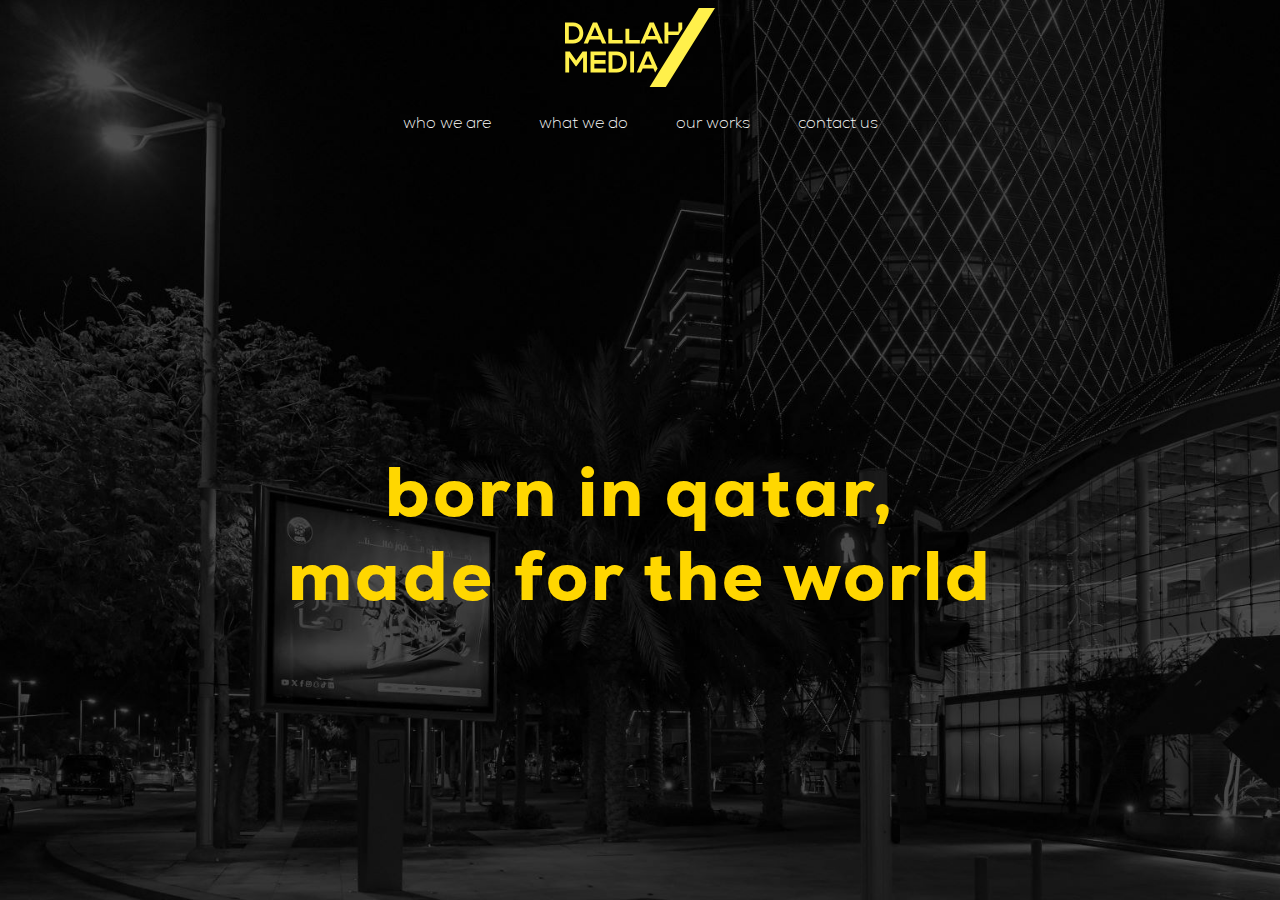
<file: index.html>
<!DOCTYPE html>
<html lang="en">

<head>
  <meta charset="utf-8" />
  <meta name="viewport" content="width=device-width, initial-scale=1" />
  <meta name="description"
    content="1988 was a good year for advertising: Dallah Media opened its doors as Qatar's first outdoor advertising media company. To this day, we're all about getting your brand the attention it deserves. At every customer touchpoint along the way." />
  <meta name="copyright" content="Dallah Media © 2024. All rights reserved." />
  <meta name="robots" content="index, follow" />
  <meta property="og:type" content="website" />
  <meta property="og:title" content="Dallah Media" />
  <meta property="og:url" content="" />
  <meta property="og:image" content="" />
  <meta property="og:description"
    content="1988 was a good year for advertising: Dallah Media opened its doors as Qatar's first outdoor advertising media company. To this day, we're all about getting your brand the attention it deserves. At every customer touchpoint along the way." />
  <title>Dallah Media 3</title>
  <link rel="icon" href="./images/logo.svg" />
  <link href="https://cdn.jsdelivr.net/npm/bootstrap@5.3.3/dist/css/bootstrap.min.css" rel="stylesheet"
    integrity="sha384-QWTKZyjpPEjISv5WaRU9OFeRpok6YctnYmDr5pNlyT2bRjXh0JMhjY6hW+ALEwIH" crossorigin="anonymous" />
  <link rel="stylesheet" href="./styles/main.css" />
  <style>
    h1 {
      font-size: 70px;
      color: gold;
      font-weight: bold;
      font-family: "nexa bold";
      letter-spacing: 3px;
    }

    .center-div {
      position: absolute;
      width: 100%;
      inset: 50%;
      transform: translate(-50%, -50%);
    }

    @media screen and (max-width: 767px) {
      h1 {
        font-size: 45px;
        margin-top: -3rem;
      }
    }
  </style>
</head>

<body>
  <header>
    <nav>
      <div class="container">
        <div class="row text-center">
          <div class="col mt-2">
            <a href="./index.html"><img src="./images/logo.svg" class="img-fluid" alt="Logo" /></a>
          </div>
        </div>
      </div>
      <div>
        <ul class="list-unstyled d-flex flex-wrap gap-4 gap-md-5 justify-content-center mt-4">
          <li><a href="./who-we-are.html">who we are</a></li>
          <li><a href="./what-we-do.html">what we do</a></li>
          <li><a href="./our-works.html">our works</a></li>
          <li><a href="./contact-us.html">contact us</a></li>
        </ul>
      </div>
    </nav>
  </header>

  <main>
    <div class="center-div">
      <h1 class="text-center">born in&nbsp;qatar,<br />made for the world</h1>
    </div>
  </main>
</body>

</html>
</file>
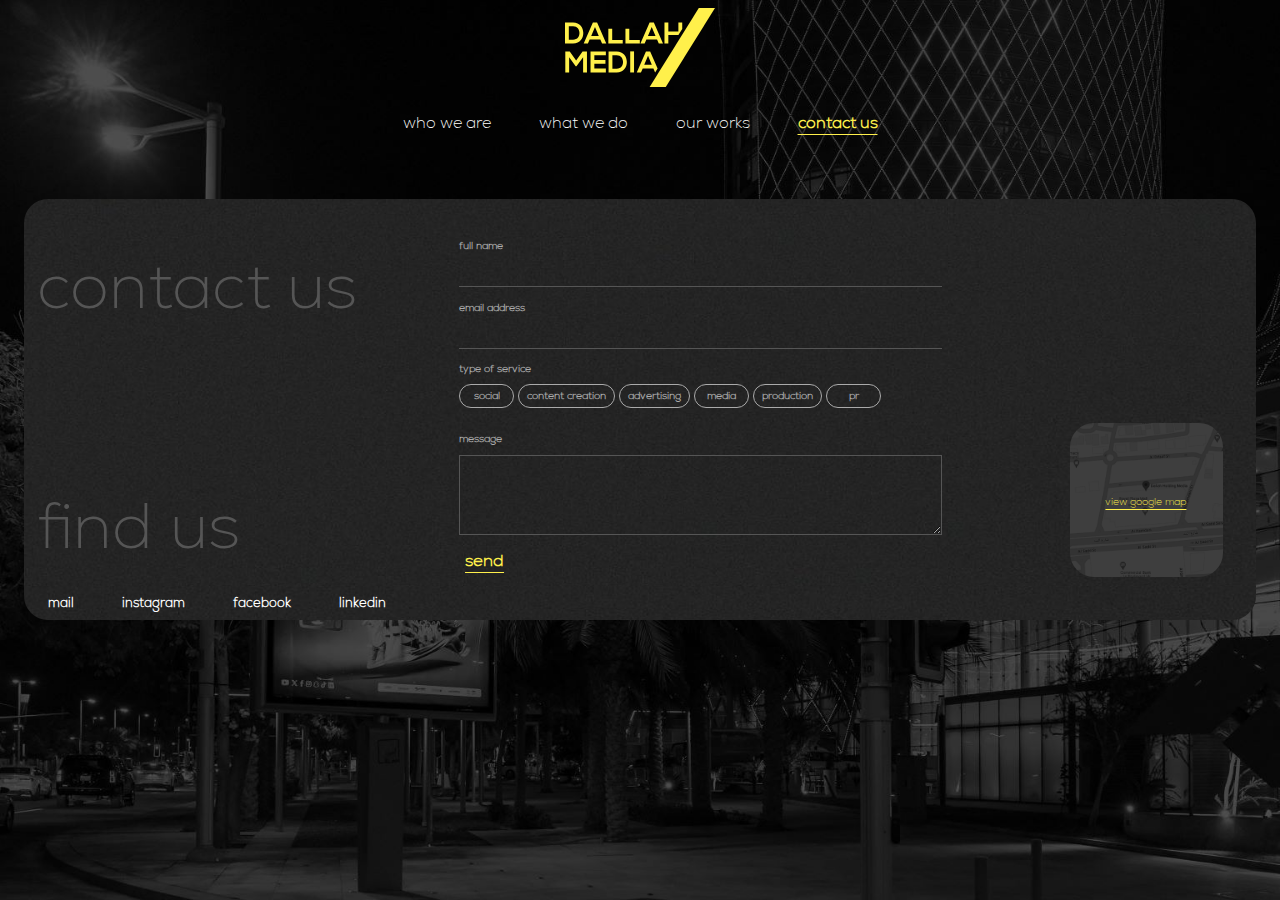
<file: contact-us.html>
<!DOCTYPE html>
<html lang="en">

<head>
  <meta charset="utf-8" />
  <meta name="viewport" content="width=device-width, initial-scale=1" />
  <meta name="description"
    content="1988 was a good year for advertising: Dallah Media opened its doors as Qatar's first outdoor advertising media company. To this day, we're all about getting your brand the attention it deserves. At every customer touchpoint along the way." />
  <meta name="copyright" content="Dallah Media © 2024. All rights reserved." />
  <meta name="robots" content="index, follow" />
  <meta property="og:type" content="website" />
  <meta property="og:title" content="Dallah Media" />
  <meta property="og:url" content="" />
  <meta property="og:image" content="" />
  <meta property="og:description"
    content="1988 was a good year for advertising: Dallah Media opened its doors as Qatar's first outdoor advertising media company. To this day, we're all about getting your brand the attention it deserves. At every customer touchpoint along the way." />
  <title>Dallah Media</title>
  <link rel="icon" href="./images/logo.svg" />
  <link href="https://cdn.jsdelivr.net/npm/bootstrap@5.3.3/dist/css/bootstrap.min.css" rel="stylesheet"
    integrity="sha384-QWTKZyjpPEjISv5WaRU9OFeRpok6YctnYmDr5pNlyT2bRjXh0JMhjY6hW+ALEwIH" crossorigin="anonymous" />
  <link rel="stylesheet" href="./styles/contact-us.css" />
</head>

<body>
  <header>
    <nav>
      <div class="container">
        <div class="row text-center">
          <div class="col mt-2">
            <a href="./index.html"><img src="./images/logo.svg" class="img-fluid" alt="Logo" /></a>
          </div>
        </div>
      </div>
      <div>
        <ul class="list-unstyled d-flex flex-wrap gap-4 gap-md-5 justify-content-center mt-4">
          <li><a href="./who-we-are.html">who we are</a></li>
          <li><a href="./what-we-do.html">what we do</a></li>
          <li><a href="./our-works.html">our works</a></li>
          <li><a class="active" href="./contact-us.html">contact us</a></li>
        </ul>
      </div>
    </nav>
  </header>

  <main class="px-4">
    <div id="box" class="d-flex flex-column flex-md-row">
      <div class="flex-column d-none d-md-flex text-nowrap" style="width: 35%">
        <span class="first-title mb-5 pb-5">contact us</span><span class="second-title mt-5">find us</span>
      </div>
      <div class="form-cont d-flex flex-column" style="width: 40%">
        <form>
          <div class="d-flex flex-column">
            <label for="full-name">full name</label>
            <input type="text" name="full-name" id="full-name" autocomplete="off" required />
            <label for="email">email address</label>
            <input type="email" name="email" id="email" autocomplete="off" required />

            <label>type of service</label>
            <div class="d-flex flex-wrap">
              <div class="customCheckBoxHolder">
                <input type="checkbox" id="cb1" class="customCheckBoxInput" />
                <label for="cb1" class="customCheckBoxWrapper">
                  <div class="customCheckBox">
                    <div class="inner">social</div>
                  </div>
                </label>
              </div>
              <div class="customCheckBoxHolder">
                <input type="checkbox" id="cb2" class="customCheckBoxInput" />
                <label for="cb2" class="customCheckBoxWrapper">
                  <div class="customCheckBox">
                    <div class="inner">content creation</div>
                  </div>
                </label>
              </div>
              <div class="customCheckBoxHolder">
                <input type="checkbox" id="cb3" class="customCheckBoxInput" />
                <label for="cb3" class="customCheckBoxWrapper">
                  <div class="customCheckBox">
                    <div class="inner">advertising</div>
                  </div>
                </label>
              </div>
              <div class="customCheckBoxHolder">
                <input type="checkbox" id="cb4" class="customCheckBoxInput" />
                <label for="cb4" class="customCheckBoxWrapper">
                  <div class="customCheckBox">
                    <div class="inner">media</div>
                  </div>
                </label>
              </div>
              <div class="customCheckBoxHolder">
                <input type="checkbox" id="cb5" class="customCheckBoxInput" />
                <label for="cb5" class="customCheckBoxWrapper">
                  <div class="customCheckBox">
                    <div class="inner">production</div>
                  </div>
                </label>
              </div>
              <div class="customCheckBoxHolder">
                <input type="checkbox" id="cb6" class="customCheckBoxInput" />
                <label for="cb6" class="customCheckBoxWrapper">
                  <div class="customCheckBox">
                    <div class="inner">pr</div>
                  </div>
                </label>
              </div>
            </div>
            <label for="message" class="mt-3">message</label>
            <textarea name="message" id="message"></textarea>
            <button>send</button>
            <p class="information-title mt-5">address</p>
            <p class="information">
              royal plaza, 4th floor <br />al saad street, doha, qatar
            </p>
            <p class="information-title">phone</p>
            <p class="information">
              <a href="https://wa.me/+97444444522" target="_blank">+974 4444 4522</a>
            </p>
            <p class="information-title">for general inquiries</p>
            <p class="information">
              <a href="mailto:hi@dallahmedia.com">hi@dallahmedia.com</a>
            </p>
            <p class="information-title">for recruitment leads</p>
            <p class="information">
              <a href="mailto:people@dallahmedia.com">people@dallahmedia.com</a>
            </p>
          </div>
        </form>
      </div>
      <div>
        <div class="map-cont">
          <a href="https://maps.app.goo.gl/LCNwsi68z6Gi7Wor6" target="_blank">
            <img src="./images/map.png" alt="map" />
            <p>view google map</p>
          </a>
        </div>
      </div>
    </div>

    <div id="bottom-bar">
      <ul class="list-unstyled d-flex gap-4 gap-md-5">
        <li><a href="#">mail</a></li>
        <li><a href="#">instagram</a></li>
        <li><a href="#">facebook</a></li>
        <li><a href="#">linkedin</a></li>
      </ul>
    </div>
  </main>

  <script src="./js/contact-us.js"></script>
</body>

</html>
</file>
<file: styles/main.css>
@import url("https://fonts.googleapis.com/css2?family=Anek+Devanagari&display=swap");
@font-face {
  font-family: "nexa light";
  src: url(../fonts/Nexa-ExtraLight.ttf);
}
@font-face {
  font-family: "nexa bold";
  src: url(../fonts/Nexa-Heavy.ttf);
}
#bottom-bar, #box {
  background: url(../images/bg-content-noise.jpg);
  background-repeat: no-repeat;
  background-size: cover;
  background-position: center;
}

body {
  background: black url("../images/bg.jpg") center no-repeat;
  background-size: cover;
  min-height: 100vh;
  font-family: "nexa light";
}

header {
  background: transparent;
}
header a {
  color: white;
  text-decoration: none;
  outline: 0;
  -webkit-text-decoration: underline transparent;
          text-decoration: underline transparent;
  text-underline-offset: 6px;
  transition: color 0.3s;
  font-size: 13px;
}
header a:hover {
  color: #FFF04B;
}
header img {
  width: 150px;
}
header ul {
  -moz-column-gap: 4rem;
       column-gap: 4rem;
  row-gap: 1rem;
}
header .active {
  color: #FFF04B;
  text-decoration: underline;
  font-weight: bold;
}

#box {
  width: 100%;
  height: 30vw;
  margin-top: 5vw;
  color: #AAAAAA;
  border-radius: 1.5rem 1.5rem 0 0;
  padding: 3vw 1vw;
  overflow-y: scroll;
}
#box::-webkit-scrollbar {
  display: none;
}

#bottom-bar {
  border-radius: 0 0 1.5rem 1.5rem;
}
#bottom-bar ul {
  display: flex;
  align-items: center;
  padding: 0.5vw 1.5rem;
  flex-wrap: wrap;
}
#bottom-bar a {
  color: white;
  text-decoration: none;
  transition: color 0.2s;
  font-size: 1vw;
  font-weight: bold;
}
#bottom-bar a:hover {
  color: #FFF04B;
}

@media screen and (min-width: 480px) and (max-width: 1023px) {
  #box {
    height: 40vw;
  }
}
@media screen and (max-width: 480px) {
  #box {
    height: 400px;
  }
  #bottom-bar ul {
    padding: 1rem 1rem;
  }
  #bottom-bar a {
    font-size: 14px;
  }
}
@media screen and (min-width: 400px) {
  header a {
    font-size: 16px;
  }
}
@media screen and (max-width: 374px) {
  header {
    flex-wrap: wrap;
  }
}/*# sourceMappingURL=main.css.map */
</file>
<file: styles/contact-us.css>
@import url("https://fonts.googleapis.com/css2?family=Anek+Devanagari&display=swap");
@font-face {
  font-family: "nexa light";
  src: url(../fonts/Nexa-ExtraLight.ttf);
}
@font-face {
  font-family: "nexa bold";
  src: url(../fonts/Nexa-Heavy.ttf);
}
#bottom-bar, #box {
  background: url(../images/bg-content-noise.jpg);
  background-repeat: no-repeat;
  background-size: cover;
  background-position: center;
}

body {
  background: black url("../images/bg.jpg") center no-repeat;
  background-size: cover;
  min-height: 100vh;
  font-family: "nexa light";
}

header {
  background: transparent;
}
header a {
  color: white;
  text-decoration: none;
  outline: 0;
  -webkit-text-decoration: underline transparent;
          text-decoration: underline transparent;
  text-underline-offset: 6px;
  transition: color 0.3s;
  font-size: 13px;
}
header a:hover {
  color: #FFF04B;
}
header img {
  width: 150px;
}
header ul {
  -moz-column-gap: 4rem;
       column-gap: 4rem;
  row-gap: 1rem;
}
header .active {
  color: #FFF04B;
  text-decoration: underline;
  font-weight: bold;
}

#box {
  width: 100%;
  height: 30vw;
  margin-top: 5vw;
  color: #AAAAAA;
  border-radius: 1.5rem 1.5rem 0 0;
  padding: 3vw 1vw;
  overflow-y: scroll;
}
#box::-webkit-scrollbar {
  display: none;
}

#bottom-bar {
  border-radius: 0 0 1.5rem 1.5rem;
}
#bottom-bar ul {
  display: flex;
  align-items: center;
  padding: 0.5vw 1.5rem;
  flex-wrap: wrap;
}
#bottom-bar a {
  color: white;
  text-decoration: none;
  transition: color 0.2s;
  font-size: 1vw;
  font-weight: bold;
}
#bottom-bar a:hover {
  color: #FFF04B;
}

@media screen and (min-width: 480px) and (max-width: 1023px) {
  #box {
    height: 40vw;
  }
}
@media screen and (max-width: 480px) {
  #box {
    height: 400px;
  }
  #bottom-bar ul {
    padding: 1rem 1rem;
  }
  #bottom-bar a {
    font-size: 14px;
  }
}
@media screen and (min-width: 400px) {
  header a {
    font-size: 16px;
  }
}
@media screen and (max-width: 374px) {
  header {
    flex-wrap: wrap;
  }
}
span {
  width: 100%;
  font-weight: lighter;
  font-size: 5vw;
  color: #555555;
  cursor: pointer;
  transition: color 0.3s;
}

span:first-of-type {
  cursor: default;
}

span:last-of-type:hover {
  color: #FFF04B;
}

.active-title {
  font-weight: bold;
  color: #FFF04B;
}

form label {
  margin-bottom: 0.6vw;
  font-weight: 600;
  font-size: 0.8vw;
  cursor: pointer;
}
form label:not([for]) {
  cursor: default;
}
form input {
  border: 0;
  outline: 0;
  background: transparent;
  border-bottom: 1px solid #555555;
  margin-bottom: 1vw;
  color: #FFF04B;
  font-weight: bold;
  font-size: 1.2vw;
}
form textarea {
  background: transparent;
  outline: 0;
  border: 1px solid #555555;
  color: #FFF04B;
  padding: 1rem;
  margin-bottom: 1vw;
  font-weight: bold;
  font-size: 1.2vw;
}
form button {
  font-size: 1.3vw;
  font-weight: bold;
  background: transparent;
  outline: 0;
  border: 0;
  text-decoration: underline;
  text-underline-offset: 6px;
  color: #FFF04B;
  text-align: start;
}

.customCheckBoxHolder {
  display: flex;
  margin-right: 4px;
}

.customCheckBox {
  width: -moz-fit-content;
  width: fit-content;
  position: relative;
  overflow: hidden;
  cursor: pointer;
  -webkit-user-select: none;
     -moz-user-select: none;
          user-select: none;
  padding: 3px 8px;
  background-color: transparent;
  color: #AAAAAA;
  transition-timing-function: cubic-bezier(0.25, 0.8, 0.25, 1);
  transition-duration: 300ms;
  transition-property: color, background-color, box-shadow;
  display: flex;
  min-width: 55px;
  align-items: center;
  outline: none;
  justify-content: center;
  border: 1px solid #AAAAAA;
  border-radius: 30px;
}

.customCheckBox:hover {
  background-color: #2c2c2c;
}

.customCheckBox .inner {
  font-size: 0.8vw;
  pointer-events: none;
  transition-timing-function: cubic-bezier(0.25, 0.8, 0.25, 1);
  transition-duration: 300ms;
  transition-property: transform;
  transform: translateY(0px);
}

.customCheckBoxInput {
  display: none;
}

.customCheckBoxInput:checked + .customCheckBoxWrapper .customCheckBox {
  background-color: #FFF04B;
  border: 1px solid transparent;
  color: black;
  font-family: "nexa bold";
  font-weight: bold;
}

.information {
  font-family: "nexa bold";
  font-weight: 600;
  margin: 0;
  margin-top: 4px;
  font-size: 1vw;
}
.information,
.information a {
  color: #FFF04B;
  text-decoration: none;
}

.information-title {
  color: #AAAAAA;
  margin: 0;
  margin-top: 30px;
  font-size: 1vw;
  font-weight: bold;
}

.map-cont img {
  position: absolute;
  margin-left: 10vw;
  margin-top: 14.5vw;
  width: 12vw;
  height: 12vw;
  border-radius: 1.5rem;
  background: #FFF04B;
}
.map-cont p {
  position: absolute;
  margin-left: 12.8vw;
  margin-top: 20vw;
  text-wrap: nowrap;
  font-size: 0.8vw;
  color: #FFF04B;
  text-decoration: underline;
  text-underline-offset: 0.3vw;
}
.map-cont a {
  outline: 0;
}

@media screen and (max-width: 479px) {
  .form-cont {
    width: 100% !important;
    margin: 0 !important;
  }
  form {
    padding: 1rem;
  }
  form label {
    font-size: 1rem;
    margin-bottom: 0.6rem;
  }
  form input {
    font-size: 1rem;
    margin-bottom: 2rem;
  }
  form textarea {
    font-size: 1rem;
  }
  form button {
    font-size: 1.2rem;
  }
  form .customCheckBox .inner {
    font-size: 14px;
  }
  form .information,
  form .information-title {
    font-size: 1.2rem;
  }
  .map-cont {
    padding: 1rem;
    position: relative;
  }
  .map-cont a {
    display: flex;
    justify-content: center;
  }
  .map-cont img {
    position: static;
    width: 75%;
    height: 75%;
    margin: 0;
  }
  .map-cont p {
    margin: 0;
    margin-left: -11vw;
    margin-top: -2vw;
    font-size: 4vw;
    text-underline-offset: 1.5vw;
    transform: translate(-50%, -50%);
    inset: 50%;
  }
}
@media screen and (min-width: 480px) and (max-width: 1023px) {
  .map-cont img {
    margin-top: 25vw;
  }
  .map-cont p {
    margin-top: 30.5vw;
  }
}/*# sourceMappingURL=contact-us.css.map */
</file>
